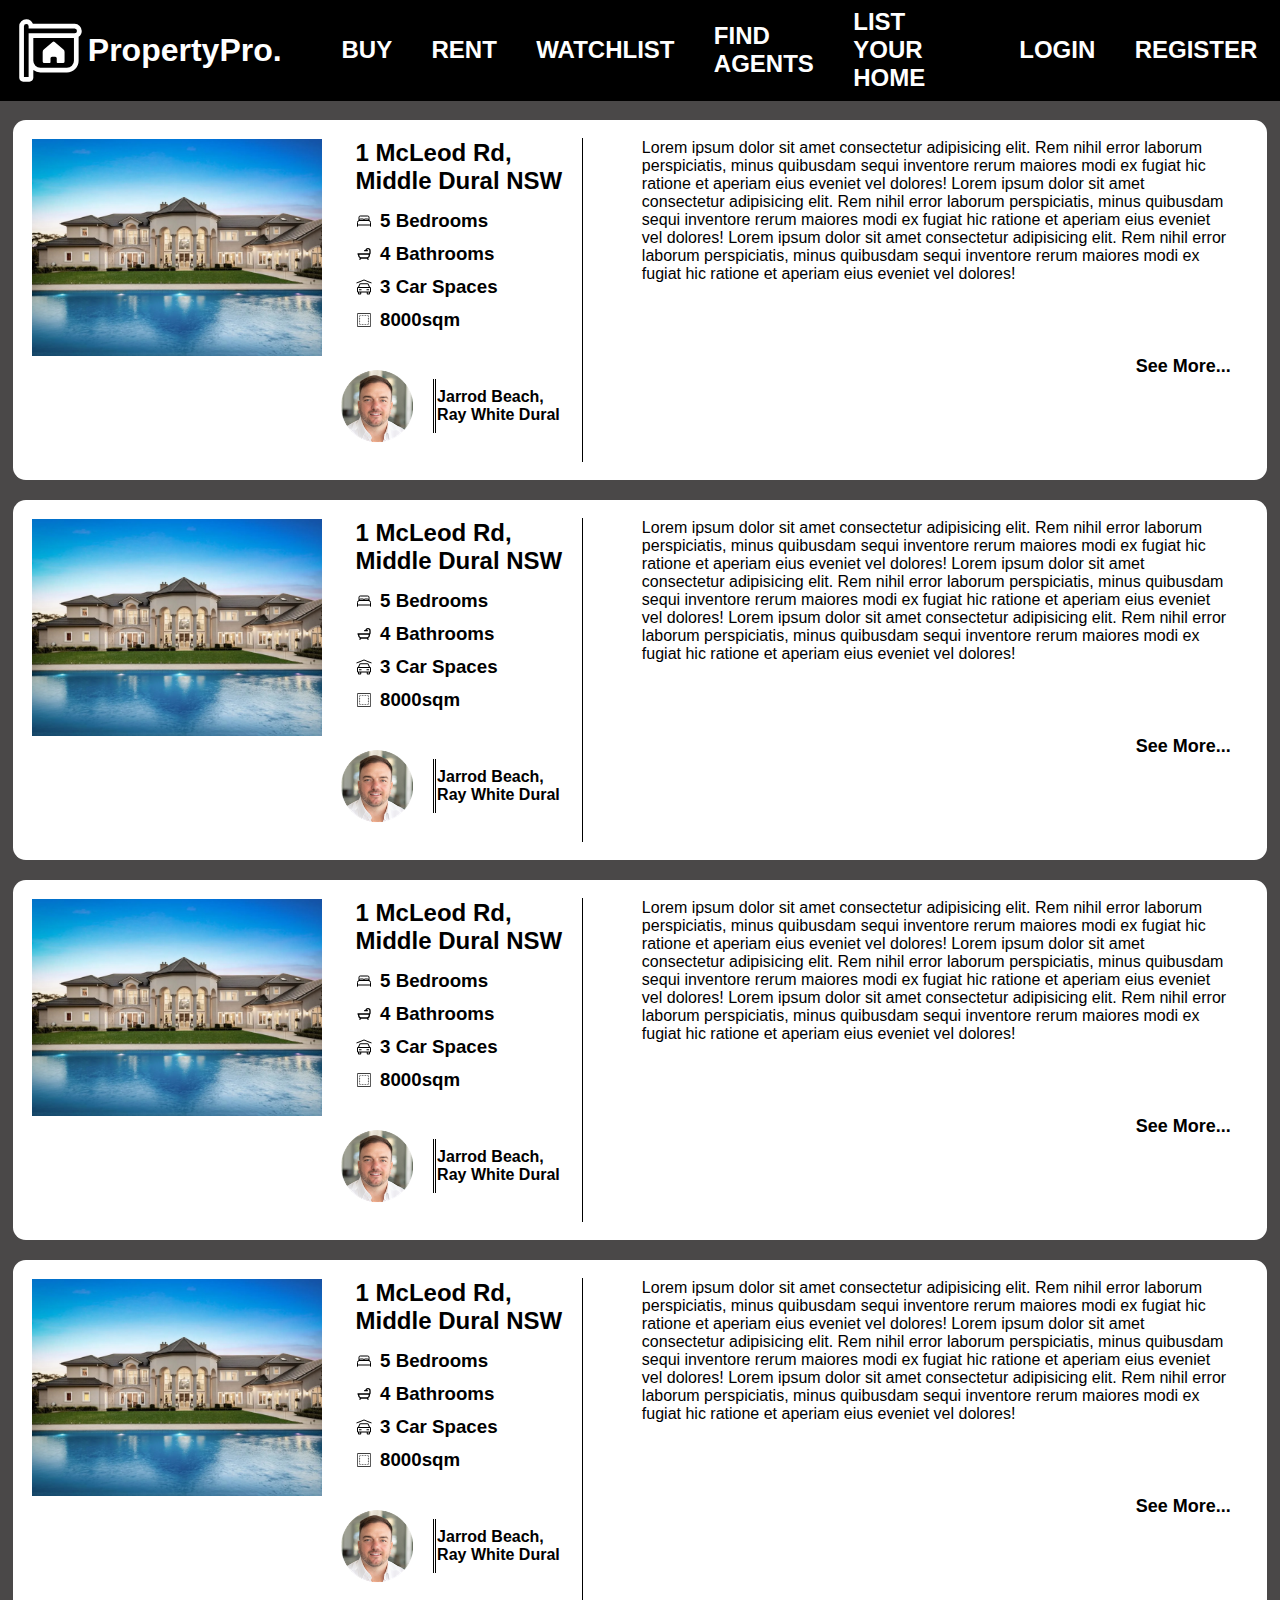
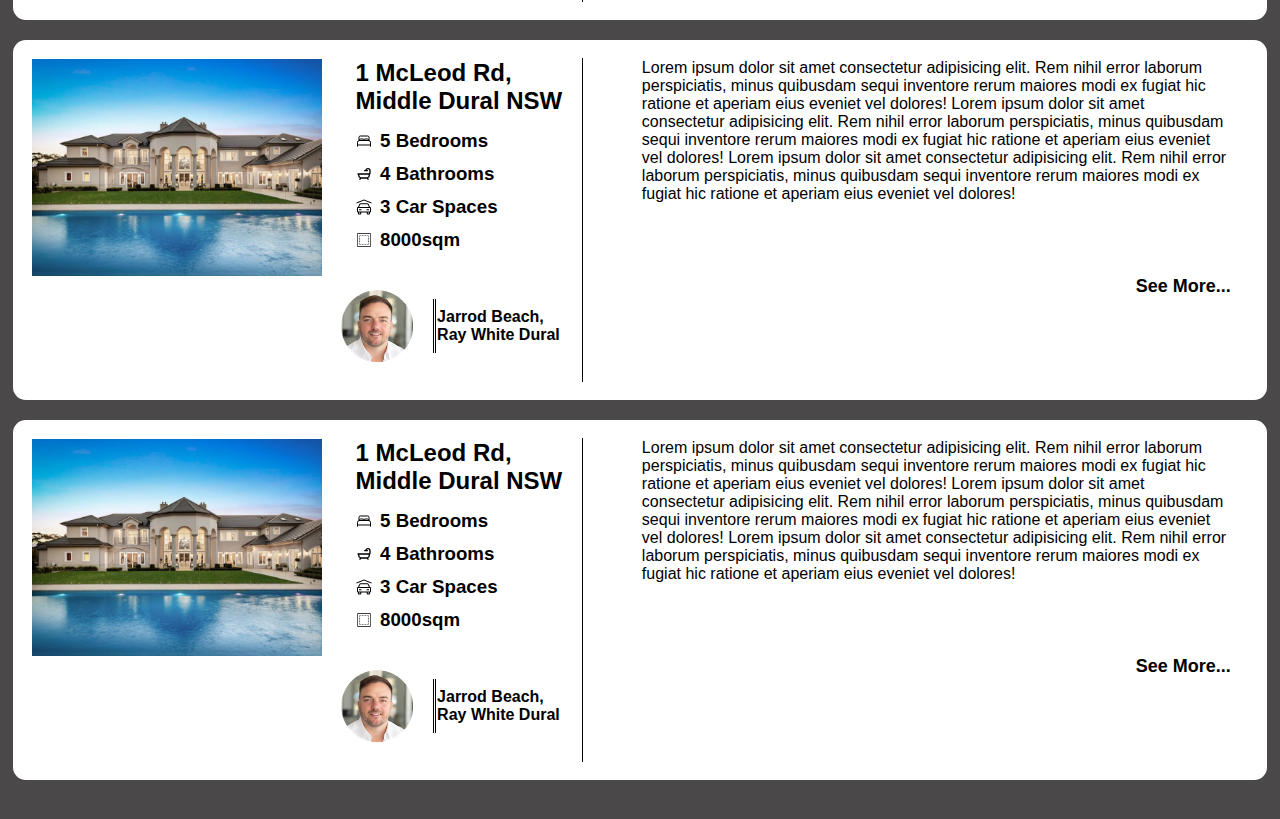
<file: index.html>
<!DOCTYPE html>
<html lang="en">
<head>
    <meta charset="UTF-8">
    <meta name="viewport" content="width=device-width, initial-scale=1.0">
    <link rel="stylesheet" href="index.css"/>
    <title>PropertyPro</title>
</head>
<body>
    <!--START TOP BAR AND NAV OPTIONS-->
    <div id="topbar" >
        <!--TOP BAR LOGO-->
        <div class="mobilelogo">
        <div class="topbarcontents tbhome">
            <svg id="barlogo"  xmlns="http://www.w3.org/2000/svg" width="75" height="75" viewBox="0 0 24 24"> <a href="index.html" target="_self">
                <path id="barlogo" fill="white" d="M3.5 4.25V20.5H5v-14h14.727a.773.773 0 0 0 0-1.545H5v-.75a.705.705 0 0 0-.705-.705H4.25a.75.75 0 0 0-.75.75ZM22 5.728a2.27 2.27 0 0 1-1 1.883v7.639A3.75 3.75 0 0 1 17.25 19h-8.5a3.734 3.734 0 0 1-2.25-.75v2.5c0 .69-.56 1.25-1.25 1.25h-2C2.56 22 2 21.44 2 20.75V4.25A2.25 2.25 0 0 1 4.25 2h.045c.954 0 1.767.606 2.074 1.455h13.358A2.272 2.272 0 0 1 22 5.728ZM6.5 8v7.25a2.25 2.25 0 0 0 2.25 2.25h8.5a2.25 2.25 0 0 0 2.25-2.25V8h-13Zm3 4.46a1 1 0 0 1 .35-.76l2.825-2.42a.5.5 0 0 1 .65 0l2.826 2.42a1 1 0 0 1 .349.76v3.04a.5.5 0 0 1-.5.5h-1.75a.25.25 0 0 1-.25-.25V14.5a.5.5 0 0 0-.5-.5h-1a.5.5 0 0 0-.5.5v1.25a.25.25 0 0 1-.25.25H10a.5.5 0 0 1-.5-.5v-3.04Z"/> 
              </a> </svg>
        </div>
        <!--TOP BAR TITLE-->
        <div class="topbarcontents tbhome">
            <a href="index.html" target="_self"><h1 class="topbarcontents" id="tbtitle">PropertyPro.</h1></a>
        </div>
        </div>
        <!--TOP BAR NAVBAR-->
        <div class="topbarcontents navbarmain">
            <h2 class="navbar navmargin">BUY</h2>
            <h2 class="navbar">RENT</h2>
            <h2 class="navbar">WATCHLIST</h2>
            <h2 class="navbar">FIND AGENTS</h2>
            <h2 class="navbar">LIST YOUR HOME</h2>
            <h2 class="navbar"><a href="../login_page/login.html">LOGIN</a></h2>
            <h2 class="navbar"><a href="../register_page/register.html">REGISTER</a></h2>

        </div>
    </div>
    <!--START MAIN CONTAINER-->
    <div class="maincontainer">
        <!--START LISTING CARDS-->
        <div class="listing">
            <img class="listingimage" src="../images/capi_3d0ae6fd24aaa82334ec97a250693b66_845099426df78ba11cf1a95644861242.webp"/>
            <div class="propstats"> 
                <h2>1 McLeod Rd,</h2>
                <h2>Middle Dural NSW</h2>
                <ul class="propstatlist">
                  <li class="beds"><h3>5 Bedrooms</h3></li>
                  <li class="baths"><h3>4 Bathrooms</h3></li>
                  <li class="cars"><h3>3 Car Spaces</h3></li>
                  <li class="landsize"><h3>8000sqm</h3></li>
                </ul>
                <!--Agent Card-->
                <div class="agent">
                    <div class="agent agent-image">
                      <img class="agent-image" src="../images/agent pic.webp"/>
                    </div>
                    <div class="agent-details">
                       <h4 class="agent agent-details name">Jarrod Beach,</h4>
                       <h4 class="agent agent-details agency">Ray White Dural</h4>
                    </div>
                </div>
            </div>
              <div class="divider"></div>
            <div class='propblurb'>
                <div class="blurb">
                
                    <p>Lorem ipsum dolor sit amet consectetur adipisicing elit. Rem nihil error laborum perspiciatis, 
                        minus quibusdam sequi inventore rerum maiores modi ex fugiat hic ratione et aperiam eius eveniet vel dolores! Lorem ipsum dolor sit amet consectetur adipisicing elit. Rem nihil error laborum perspiciatis, 
                        minus quibusdam sequi inventore rerum maiores modi ex fugiat hic ratione et aperiam eius eveniet vel dolores! Lorem ipsum dolor sit amet consectetur adipisicing elit. Rem nihil error laborum perspiciatis, 
                        minus quibusdam sequi inventore rerum maiores modi ex fugiat hic ratione et aperiam eius eveniet vel dolores!</p>                </div>
                <div class="seemore">
                    <h3>See More...</h3>
     
                </div>
            </div>
        </div>
        <div class="listing">
            <img class="listingimage" src="../images/capi_3d0ae6fd24aaa82334ec97a250693b66_845099426df78ba11cf1a95644861242.webp"/>
            <div class="propstats"> 
                <h2>1 McLeod Rd,</h2>
                <h2>Middle Dural NSW</h2>
                <ul class="propstatlist">
                  <li class="beds"><h3>5 Bedrooms</h3></li>
                  <li class="baths"><h3>4 Bathrooms</h3></li>
                  <li class="cars"><h3>3 Car Spaces</h3></li>
                  <li class="landsize"><h3>8000sqm</h3></li>
                </ul>
                <!--Agent Card-->
                <div class="agent">
                    <div class="agent agent-image">
                      <img class="agent-image" src="../images/agent pic.webp"/>
                    </div>
                    <div class="agent-details">
                       <h4 class="agent agent-details name">Jarrod Beach,</h4>
                       <h4 class="agent agent-details agency">Ray White Dural</h4>
                    </div>
                </div>
            </div>
              <div class="divider"></div>
            <div class='propblurb'>
                <div class="blurb">
                
                    <p>Lorem ipsum dolor sit amet consectetur adipisicing elit. Rem nihil error laborum perspiciatis, 
                        minus quibusdam sequi inventore rerum maiores modi ex fugiat hic ratione et aperiam eius eveniet vel dolores! Lorem ipsum dolor sit amet consectetur adipisicing elit. Rem nihil error laborum perspiciatis, 
                        minus quibusdam sequi inventore rerum maiores modi ex fugiat hic ratione et aperiam eius eveniet vel dolores! Lorem ipsum dolor sit amet consectetur adipisicing elit. Rem nihil error laborum perspiciatis, 
                        minus quibusdam sequi inventore rerum maiores modi ex fugiat hic ratione et aperiam eius eveniet vel dolores!</p>
                </div>
                <div class="seemore">
                    <h3>See More...</h3>
     
                </div>
            </div>
        </div>
        <div class="listing">
            <img class="listingimage" src="../images/capi_3d0ae6fd24aaa82334ec97a250693b66_845099426df78ba11cf1a95644861242.webp"/>
            <div class="propstats"> 
                <h2>1 McLeod Rd,</h2>
                <h2>Middle Dural NSW</h2>
                <ul class="propstatlist">
                  <li class="beds"><h3>5 Bedrooms</h3></li>
                  <li class="baths"><h3>4 Bathrooms</h3></li>
                  <li class="cars"><h3>3 Car Spaces</h3></li>
                  <li class="landsize"><h3>8000sqm</h3></li>
                </ul>
                <!--Agent Card-->
                <div class="agent">
                    <div class="agent agent-image">
                      <img class="agent-image" src="../images/agent pic.webp"/>
                    </div>
                    <div class="agent-details">
                       <h4 class="agent agent-details name">Jarrod Beach,</h4>
                       <h4 class="agent agent-details agency">Ray White Dural</h4>
                    </div>
                </div>
            </div>
              <div class="divider"></div>
            <div class='propblurb'>
                <div class="blurb">
                
                    <p>Lorem ipsum dolor sit amet consectetur adipisicing elit. Rem nihil error laborum perspiciatis, 
                        minus quibusdam sequi inventore rerum maiores modi ex fugiat hic ratione et aperiam eius eveniet vel dolores! Lorem ipsum dolor sit amet consectetur adipisicing elit. Rem nihil error laborum perspiciatis, 
                        minus quibusdam sequi inventore rerum maiores modi ex fugiat hic ratione et aperiam eius eveniet vel dolores! Lorem ipsum dolor sit amet consectetur adipisicing elit. Rem nihil error laborum perspiciatis, 
                        minus quibusdam sequi inventore rerum maiores modi ex fugiat hic ratione et aperiam eius eveniet vel dolores!</p>                </div>
                <div class="seemore">
                    <h3>See More...</h3>
     
                </div>
            </div>
        </div>
        <div class="listing">
            <img class="listingimage" src="../images/capi_3d0ae6fd24aaa82334ec97a250693b66_845099426df78ba11cf1a95644861242.webp"/>
            <div class="propstats"> 
                <h2>1 McLeod Rd,</h2>
                <h2>Middle Dural NSW</h2>
                <ul class="propstatlist">
                  <li class="beds"><h3>5 Bedrooms</h3></li>
                  <li class="baths"><h3>4 Bathrooms</h3></li>
                  <li class="cars"><h3>3 Car Spaces</h3></li>
                  <li class="landsize"><h3>8000sqm</h3></li>
                </ul>
                <!--Agent Card-->
                <div class="agent">
                    <div class="agent agent-image">
                      <img class="agent-image" src="../images/agent pic.webp"/>
                    </div>
                    <div class="agent-details">
                       <h4 class="agent agent-details name">Jarrod Beach,</h4>
                       <h4 class="agent agent-details agency">Ray White Dural</h4>
                    </div>
                </div>
            </div>
              <div class="divider"></div>
            <div class='propblurb'>
                <div class="blurb">
                
                    <p>Lorem ipsum dolor sit amet consectetur adipisicing elit. Rem nihil error laborum perspiciatis, 
                        minus quibusdam sequi inventore rerum maiores modi ex fugiat hic ratione et aperiam eius eveniet vel dolores! Lorem ipsum dolor sit amet consectetur adipisicing elit. Rem nihil error laborum perspiciatis, 
                        minus quibusdam sequi inventore rerum maiores modi ex fugiat hic ratione et aperiam eius eveniet vel dolores! Lorem ipsum dolor sit amet consectetur adipisicing elit. Rem nihil error laborum perspiciatis, 
                        minus quibusdam sequi inventore rerum maiores modi ex fugiat hic ratione et aperiam eius eveniet vel dolores!</p>
                </div>
                <div class="seemore">
                    <h3>See More...</h3>
     
                </div>
            </div>
        </div>
        <div class="listing">
            <img class="listingimage" src="../images/capi_3d0ae6fd24aaa82334ec97a250693b66_845099426df78ba11cf1a95644861242.webp"/>
            <div class="propstats"> 
                <h2>1 McLeod Rd,</h2>
                <h2>Middle Dural NSW</h2>
                <ul class="propstatlist">
                  <li class="beds"><h3>5 Bedrooms</h3></li>
                  <li class="baths"><h3>4 Bathrooms</h3></li>
                  <li class="cars"><h3>3 Car Spaces</h3></li>
                  <li class="landsize"><h3>8000sqm</h3></li>
                </ul>
                <!--Agent Card-->
                <div class="agent">
                    <div class="agent agent-image">
                      <img class="agent-image" src="../images/agent pic.webp"/>
                    </div>
                    <div class="agent-details">
                       <h4 class="agent agent-details name">Jarrod Beach,</h4>
                       <h4 class="agent agent-details agency">Ray White Dural</h4>
                    </div>
                </div>
            </div>
              <div class="divider"></div>
            <div class='propblurb'>
                <div class="blurb">
                
                    <p>Lorem ipsum dolor sit amet consectetur adipisicing elit. Rem nihil error laborum perspiciatis, 
                        minus quibusdam sequi inventore rerum maiores modi ex fugiat hic ratione et aperiam eius eveniet vel dolores! Lorem ipsum dolor sit amet consectetur adipisicing elit. Rem nihil error laborum perspiciatis, 
                        minus quibusdam sequi inventore rerum maiores modi ex fugiat hic ratione et aperiam eius eveniet vel dolores! Lorem ipsum dolor sit amet consectetur adipisicing elit. Rem nihil error laborum perspiciatis, 
                        minus quibusdam sequi inventore rerum maiores modi ex fugiat hic ratione et aperiam eius eveniet vel dolores!</p>                </div>
                <div class="seemore">
                    <h3>See More...</h3>
     
                </div>
            </div>
        </div>
        <div class="listing">
            <img class="listingimage" src="../images/capi_3d0ae6fd24aaa82334ec97a250693b66_845099426df78ba11cf1a95644861242.webp"/>
            <div class="propstats"> 
                <h2>1 McLeod Rd,</h2>
                <h2>Middle Dural NSW</h2>
                <ul class="propstatlist">
                  <li class="beds"><h3>5 Bedrooms</h3></li>
                  <li class="baths"><h3>4 Bathrooms</h3></li>
                  <li class="cars"><h3>3 Car Spaces</h3></li>
                  <li class="landsize"><h3>8000sqm</h3></li>
                </ul>
                <!--Agent Card-->
                <div class="agent">
                    <div class="agent agent-image">
                      <img class="agent-image" src="../images/agent pic.webp"/>
                    </div>
                    <div class="agent-details">
                       <h4 class="agent agent-details name">Jarrod Beach,</h4>
                       <h4 class="agent agent-details agency">Ray White Dural</h4>
                    </div>
                </div>
            </div>
              <div class="divider"></div>
            <div class='propblurb'>
                <div class="blurb">
                
                    <p>Lorem ipsum dolor sit amet consectetur adipisicing elit. Rem nihil error laborum perspiciatis, 
                        minus quibusdam sequi inventore rerum maiores modi ex fugiat hic ratione et aperiam eius eveniet vel dolores! Lorem ipsum dolor sit amet consectetur adipisicing elit. Rem nihil error laborum perspiciatis, 
                        minus quibusdam sequi inventore rerum maiores modi ex fugiat hic ratione et aperiam eius eveniet vel dolores! Lorem ipsum dolor sit amet consectetur adipisicing elit. Rem nihil error laborum perspiciatis, 
                        minus quibusdam sequi inventore rerum maiores modi ex fugiat hic ratione et aperiam eius eveniet vel dolores!</p>
                </div>
                <div class="seemore">
                    <h3>See More...</h3>
     
                </div>
            </div>
        </div>
</body>
</html>
</file>
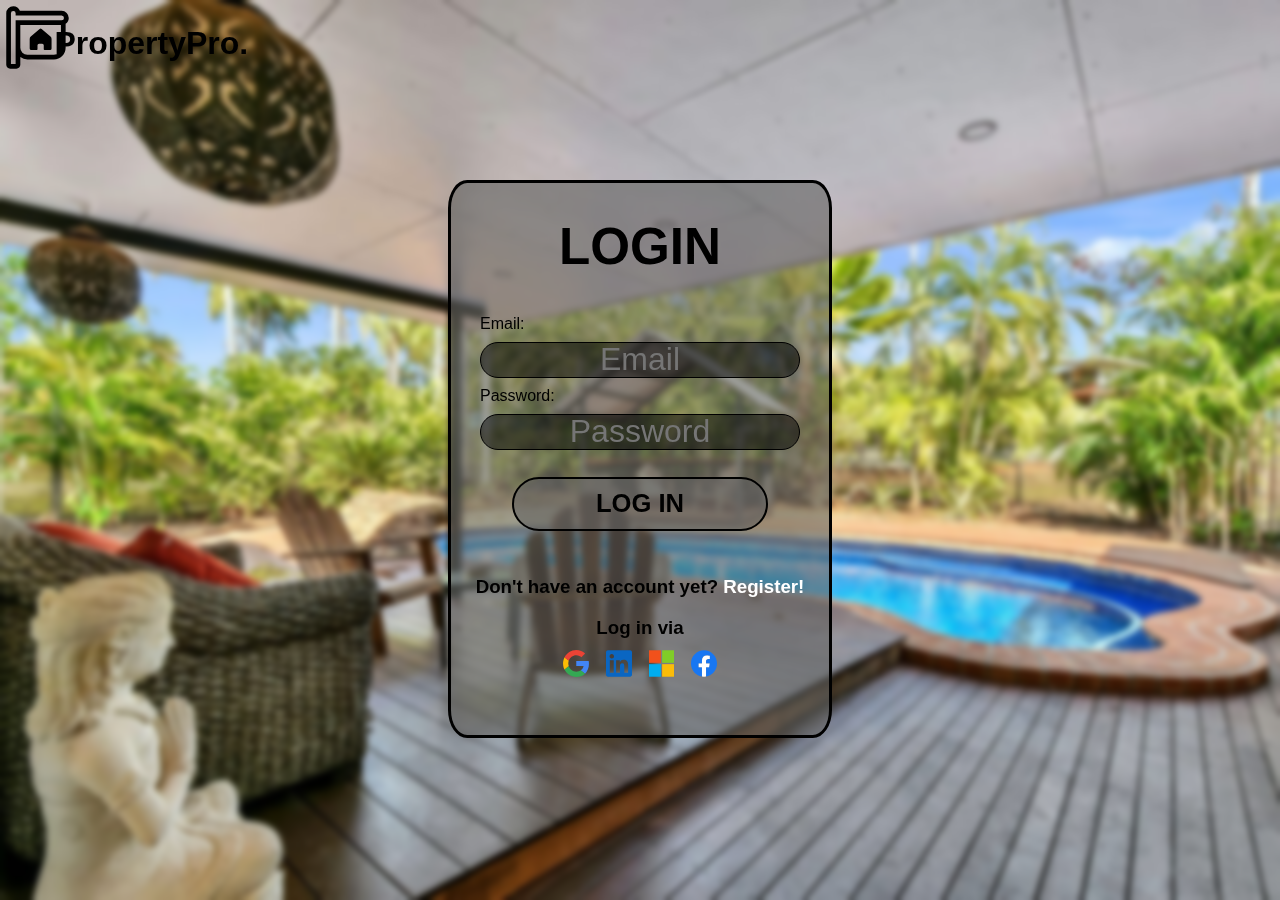
<file: login_page/login.html>
<!DOCTYPE html>
<html lang="en">
<head>
    <meta charset="UTF-8">
    <meta name="viewport" content="width=device-width, initial-scale=1.0">
    <title>PropertyPro: Log In</title>
    <link rel="stylesheet" href="login.css"/>
</head>
<body id="body"> 
    <!--Centered Sign in Container-->
    <div class="container">
        <svg id="barlogo" class="home"  xmlns="http://www.w3.org/2000/svg" width="75" height="75" viewBox="0 0 24 24"> <a href="../home_page/index.html" target="_self">
            <path id="barlogo" fill="white" d="M3.5 4.25V20.5H5v-14h14.727a.773.773 0 0 0 0-1.545H5v-.75a.705.705 0 0 0-.705-.705H4.25a.75.75 0 0 0-.75.75ZM22 5.728a2.27 2.27 0 0 1-1 1.883v7.639A3.75 3.75 0 0 1 17.25 19h-8.5a3.734 3.734 0 0 1-2.25-.75v2.5c0 .69-.56 1.25-1.25 1.25h-2C2.56 22 2 21.44 2 20.75V4.25A2.25 2.25 0 0 1 4.25 2h.045c.954 0 1.767.606 2.074 1.455h13.358A2.272 2.272 0 0 1 22 5.728ZM6.5 8v7.25a2.25 2.25 0 0 0 2.25 2.25h8.5a2.25 2.25 0 0 0 2.25-2.25V8h-13Zm3 4.46a1 1 0 0 1 .35-.76l2.825-2.42a.5.5 0 0 1 .65 0l2.826 2.42a1 1 0 0 1 .349.76v3.04a.5.5 0 0 1-.5.5h-1.75a.25.25 0 0 1-.25-.25V14.5a.5.5 0 0 0-.5-.5h-1a.5.5 0 0 0-.5.5v1.25a.25.25 0 0 1-.25.25H10a.5.5 0 0 1-.5-.5v-3.04Z"/> 
          </a> </svg>
          <div class="topbarcontents tbhome home">
            <a href="../home_page/index.html" target="_self"><h1 class="topbarcontents" id="tbtitle">PropertyPro.</h1></a>
        </div>
        <div class="formbody">
            <h1 class="heading">LOGIN</h1>
          <form action="../home_page/index.html" method="post">
              <label for="email">Email: </label>
              <input name="email" class="form login-form" type="email" placeholder="Email"></input>
              <label>Password: </label>
              <input name="password" class="form login-form" type="password" placeholder="Password"></input>
              <button type="submit" class="login"><h1 class="login-button">LOG IN</h1></button>
          </form>
          <!--Register Prompt-->
          <h3>Don't have an account yet? <a href="../register_page/register.html">Register!</a></h3>
          <!--Other ways to sign in via API-->
          <h3 class="loginvia">Log in via</h3>
          <div class="icons">
            <img src="../images/google-icon.svg"/>
            <img src="../images/linkedin-icon.svg"/>
            <img src="../images/microsoft-icon.svg"/>
            <img src="../images/facebook.svg"/>

        </div>
        </div>
        
    </div>
</body>
</html>
</file>
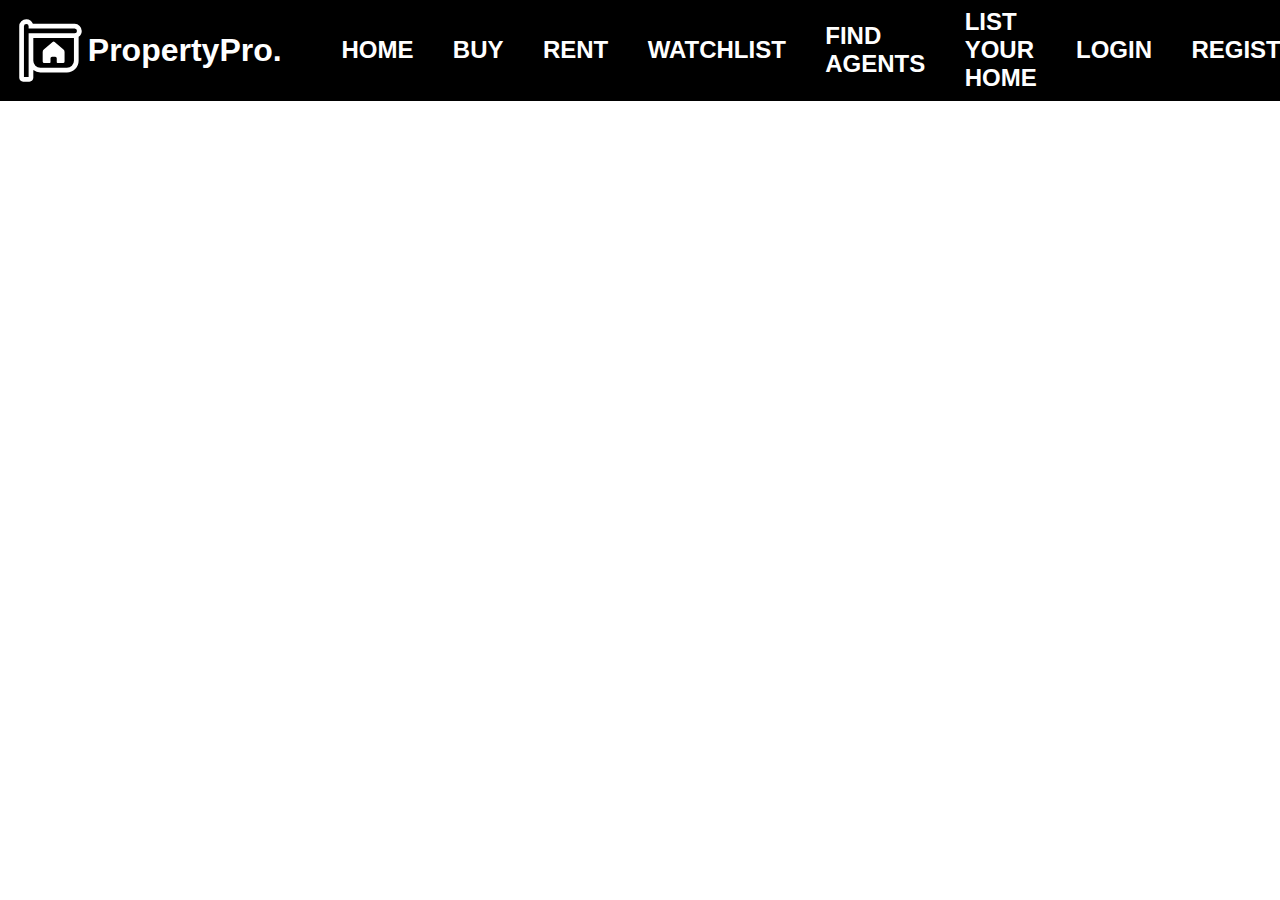
<file: property_page/unique-property.html>
<!DOCTYPE html>
<html lang="en">
<head>
    <meta charset="UTF-8">
    <meta name="viewport" content="width=device-width, initial-scale=1.0">
    <title id="propaddress">PropertyPro:</title>
    <link rel="stylesheet" href="unique-property.css"/>
</head>
<body>
        <!--START TOP BAR AND NAV OPTIONS-->
        <div id="topbar" >
            <!--TOP BAR LOGO-->
            <div class="mobilelogo">
            <div class="topbarcontents tbhome">
                <svg id="barlogo"  xmlns="http://www.w3.org/2000/svg" width="75" height="75" viewBox="0 0 24 24"> <a href="index.html" target="_self">
                    <path id="barlogo" fill="white" d="M3.5 4.25V20.5H5v-14h14.727a.773.773 0 0 0 0-1.545H5v-.75a.705.705 0 0 0-.705-.705H4.25a.75.75 0 0 0-.75.75ZM22 5.728a2.27 2.27 0 0 1-1 1.883v7.639A3.75 3.75 0 0 1 17.25 19h-8.5a3.734 3.734 0 0 1-2.25-.75v2.5c0 .69-.56 1.25-1.25 1.25h-2C2.56 22 2 21.44 2 20.75V4.25A2.25 2.25 0 0 1 4.25 2h.045c.954 0 1.767.606 2.074 1.455h13.358A2.272 2.272 0 0 1 22 5.728ZM6.5 8v7.25a2.25 2.25 0 0 0 2.25 2.25h8.5a2.25 2.25 0 0 0 2.25-2.25V8h-13Zm3 4.46a1 1 0 0 1 .35-.76l2.825-2.42a.5.5 0 0 1 .65 0l2.826 2.42a1 1 0 0 1 .349.76v3.04a.5.5 0 0 1-.5.5h-1.75a.25.25 0 0 1-.25-.25V14.5a.5.5 0 0 0-.5-.5h-1a.5.5 0 0 0-.5.5v1.25a.25.25 0 0 1-.25.25H10a.5.5 0 0 1-.5-.5v-3.04Z"/> 
                  </a> </svg>
            </div>
            <!--TOP BAR TITLE-->
            <div class="topbarcontents tbhome">
                <a href="index.html" target="_self"><h1 class="topbarcontents" id="tbtitle">PropertyPro.</h1></a>
            </div>
            </div>
            <!--TOP BAR NAVBAR-->
            <div class="topbarcontents navbarmain">
                <h2 class="navbar navmargin">HOME</h2>
                <h2 class="navbar">BUY</h2>
                <h2 class="navbar">RENT</h2>
                <h2 class="navbar">WATCHLIST</h2>
                <h2 class="navbar">FIND AGENTS</h2>
                <h2 class="navbar">LIST YOUR HOME</h2>
                <h2 class="navbar"><a href="../login_page/login.html">LOGIN</a></h2>
                <h2 class="navbar"><a href="../register_page/register.html">REGISTER</a></h2>
    
            </div>
        </div>
</body>
</html>
</file>
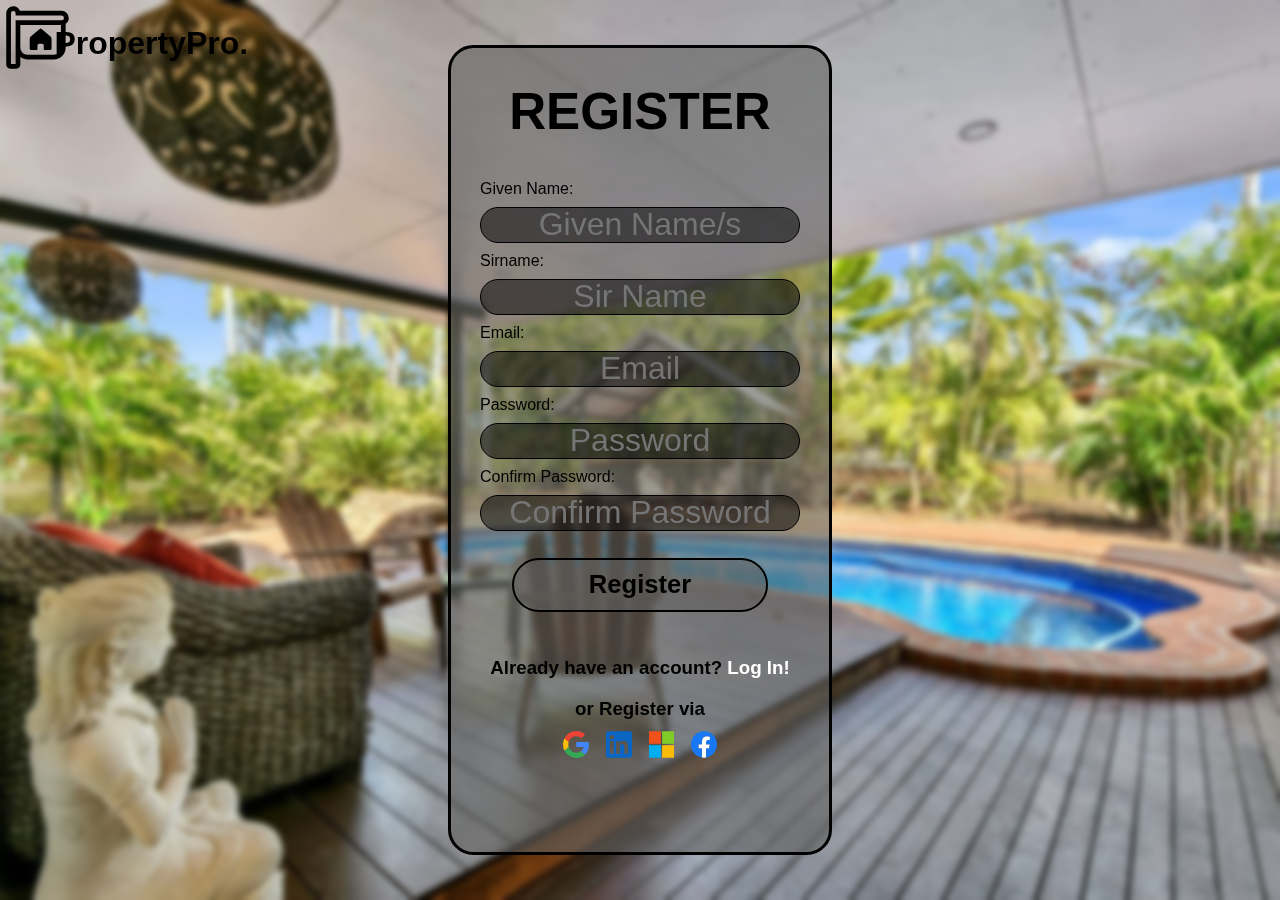
<file: register_page/register.html>
<!DOCTYPE html>
<html lang="en">
<head>
    <meta charset="UTF-8">
    <meta name="viewport" content="width=device-width, initial-scale=1.0">
    <title>PropertyPro: Register</title>
    <link rel="stylesheet" href="register.css"/>
</head>
<body id="body"> 
    <!--Centered Sign in Container-->
    
    <div class="container">
        <!--Home Navigation Icon-->
        <svg id="barlogo"  xmlns="http://www.w3.org/2000/svg" width="75" height="75" viewBox="0 0 24 24"> <a href="../home_page/index.html" target="_self">
            <path id="barlogo" fill="white" d="M3.5 4.25V20.5H5v-14h14.727a.773.773 0 0 0 0-1.545H5v-.75a.705.705 0 0 0-.705-.705H4.25a.75.75 0 0 0-.75.75ZM22 5.728a2.27 2.27 0 0 1-1 1.883v7.639A3.75 3.75 0 0 1 17.25 19h-8.5a3.734 3.734 0 0 1-2.25-.75v2.5c0 .69-.56 1.25-1.25 1.25h-2C2.56 22 2 21.44 2 20.75V4.25A2.25 2.25 0 0 1 4.25 2h.045c.954 0 1.767.606 2.074 1.455h13.358A2.272 2.272 0 0 1 22 5.728ZM6.5 8v7.25a2.25 2.25 0 0 0 2.25 2.25h8.5a2.25 2.25 0 0 0 2.25-2.25V8h-13Zm3 4.46a1 1 0 0 1 .35-.76l2.825-2.42a.5.5 0 0 1 .65 0l2.826 2.42a1 1 0 0 1 .349.76v3.04a.5.5 0 0 1-.5.5h-1.75a.25.25 0 0 1-.25-.25V14.5a.5.5 0 0 0-.5-.5h-1a.5.5 0 0 0-.5.5v1.25a.25.25 0 0 1-.25.25H10a.5.5 0 0 1-.5-.5v-3.04Z"/> 
          </a> </svg>
          <div class="topbarcontents tbhome">
            <a href="../home_page/index.html" target="_self"><h1 class="topbarcontents" id="tbtitle">PropertyPro.</h1></a>
        </div>
        <!--Start Form-->
        <div class="formbody">
            <h1 class="heading">REGISTER</h1>
          <form action="../home_page/index.html" method="post">
              <label for="fname">Given Name: </label>
              <input name="fname" class="form login-form" type="text" placeholder="Given Name/s"></input>
              <label for="lname">Sirname: </label>
              <input name="lname" class="form login-form" type="text" placeholder="Sir Name"></input>
              
              <label for="email">Email: </label>
              <input name="email" class="form login-form" type="email" placeholder="Email"></input>
              <label>Password: </label>
              <input name="password" class="form login-form" type="password" placeholder="Password"></input>
              <label>Confirm Password: </label>
              <input name="password" class="form login-form" type="password" placeholder="Confirm Password"></input>
              <button type="submit" class="login"><h1 class="login-button">Register</h1></button>
          </form>
          <!--Register Prompt-->
          <h3>Already have an account? <a href="../login_page/login.html">Log In!</a></h3>
          <!--Other ways to sign in via API-->
          <h3 class="loginvia"> or Register via</h3>
          <div class="icons">
            <img src="../images/google-icon.svg"/>
            <img src="../images/linkedin-icon.svg"/>
            <img src="../images/microsoft-icon.svg"/>
            <img src="../images/facebook.svg"/>

        </div>
        </div>
        
    </div>
</body>
</html>
</file>
<file: index.css>
*{
    box-sizing: border-box;
    font-family: sans-serif;
    color: black; 
    margin: 0;
    padding: 0;
}
a{
    color: white;
    text-decoration: none;
}
/* Topbar with Nav Options*/
#topbar{
    background-color: black;
    display: flex;
    justify-content: baseline;
    width: 100vw;
    margin: 0 0;
    padding: 1% 1%;
}
.mobilelogo{
    display: flex;
}
.topbarcontents, .topbarcontents>h2{
    display: flex;
    justify-content: baseline;
    align-items: center;
    color: white;
}
.navbar{
    margin-left:2%;
    /*border:5px solid red;*/
    height: 8vh;
    padding: 1%;
    border-radius: 1vw;
}
.navbar:hover{
    background-color: rgba(75, 75, 75, 0.5);
}
.navbarmain{
    justify-content: space-evenly;
    display: flex;
    width: 85vw;
    min-width: 60vw;
}
.navmargin{
    margin-left:50px;
}
#barlogo{
    background-color: black;
    min-width: 5vw;
}
#tbtitle:hover{
    color: aqua;
   transition: 1s;
}
#barlogo:hover{
    fill: aqua;
   transition: 1s;
}
/*Main Conatiner Area*/
.maincontainer{
    background-color: rgb(74, 72, 72);
    width: 100vw;
    height: 100%;
   padding: 1.5% 1%;
}
/*Front Page Listings*/
.listing{
    width: 100%;
    height: 40vh;
    background-color: white;
    border-radius: 1vw;
    display: flex;
    margin-bottom: 20px;
    margin-right: 1.5%;
}
/*Listing Image*/
.listingimage{
    height: 17vw;
    margin: 1.5%;
}
.propstats{
    margin-top:1.5%;
    display: flex;
    flex-direction: column;
}
.propstatlist{
    margin-left: 7%;
    margin-top: 5%;
    line-height: 30px;
    list-style: none;
}
.propstatlist .beds{
    margin-bottom: 1rm;
    background: url(../images/bed-outline.svg) no-repeat left 7px;
    padding: 0px 0 3px 24px;
}
.propstatlist .baths{
    margin-bottom: 1re;
    background: url(../images/bath-shower-line.svg) no-repeat left 7px;
    padding: 0px 0 3px 24px;
}
.propstatlist .cars{
    margin-bottom: 1re;
    background: url(../images/garage.svg) no-repeat left 7px;
    padding: 0px 0 3px 24px;
}
.propstatlist .landsize{
    margin-bottom: 1re;
    background: url(../images/turf-size.svg) no-repeat left 7px;
    padding: 0px 0 3px 24px;
}
.propstats>h2{
    margin-left: 15px;
}
/*agent card*/
.agent-image{
    height: 10vh;
}
.agent{
    display: flex;
    align-items: center;
    height: 40%;
    gap: 20px;
}
.agent-details{
    align-items: middle;
    border-left: 0.1vw solid black;
    padding-left: 0.1vw;
}
.name{
    padding-top: 1vh;
}
.agency{
    padding-bottom:1vh;
}


/*Divider*/
.divider{
    width: 0.1%;
    height: 90%;
    margin-left:auto;
    margin-top:auto;
    margin-bottom: auto;
    margin-left: 20px;
    background:black;
}
/*Property Blurb Section of Listing Card*/
.propblurb{
    margin-top:1.5%;
    margin-bottom: 1.5%;
    margin-left: 20px;
    margin-right: 5px;
    max-width: 50%;
    min-height: 20vw;
    display: flex;
    flex-direction: column;
}
.blurb{
    margin-left: 3vw;
    height: 10vw;
    font-size: 1.25vw;
}
.seemore{
    text-align: end;
    font-size: 1.2vw;
    margin-top: 7vw;
    width: 100%;
}





/*MOBILE VERSION*/


@media screen and (min-width:320px) and (max-width:480px){
    *{
        box-sizing: border-box;
        font-family: sans-serif;
        color: black; 
        margin: 0;
        padding: 0;
    }
    html{
        min-width: 100vw;
    }
    /* Topbar with Nav Options*/
    #topbar{
        background-color: black;
        display: flex;
        flex-direction: column;
        justify-content: baseline;
        min-width:100vw;
        margin: 0 0;
        padding: 1% 1%;
    }
    .topbarcontents, .topbarcontents>h2{
        display: flex;
        justify-content: baseline;
        align-items: center;
        color: white;
    }
    .navbar{
        margin-left:0.5%;
       /* border:5px solid red;*/
        height: 3vh;
        padding: 0;
        border-radius: 1vw;
        font-size: 2vw;
        margin-top: 0.1vh;
    
    }
    .mobilelogo{
        display: flex;
        margin-bottom: 0.1vh;
        padding: 0%;
    }

    .navbar:hover{
        background-color: rgba(75, 75, 75, 0.5);
    }
    .navbarmain{
        justify-content: space-evenly;
        display: flex;
        width: 97vw;
    }
    
    #barlogo, #tbtitle{
        background-color: black;
        min-width: 5vw;
        max-width: 5vw;
        font-size: 1rem;
        padding: 0%;
        margin-bottom: 0em;
        max-height: 2vh;
    }
    #tbtitle:hover{
        color: aqua;
       transition: 1s;
    }
    #barlogo:hover{
        fill: aqua;
       transition: 1s;
    }
    /*Main Conatiner Area*/
    .maincontainer{
        background-color: grey;
        width: 100%;
        height: 100%;
       padding: 1.5% 1%;
    }
    /*Front Page Listings*/
    .listing{
        width: 100%;
        height: 15vh;
        background-color: white;
        border-radius: 1vw;
        display: flex;
        margin-bottom: 20px;
        margin-right: 0;
    }
    /*Listing Image*/
    .listingimage{
        height: 30vw;
        margin: 1.5%;
    }
    .propstats{
        margin-top:1.5%;
        display: flex;
        flex-direction: column;
        font-size: 0.5vh;
        min-width: 20vw;
        margin-right: 1vw;
    }
    
    .propstatlist{
        margin-left: 7%;
        margin-top: 5%;
        line-height: 1vh;
        list-style: none;
    }
    .propstatlist .beds{
        background: url(../images/bed-outline.svg) no-repeat left ;
        background-size: 1vh;
        padding: 0px 0 3px 24px;
    }
    .propstatlist .baths{
        background: url(../images/bath-shower-line.svg) no-repeat left ;
        background-size: 1vh;
        padding: 0px 0 3px 24px;
    }
    .propstatlist .cars{
        background: url(../images/garage.svg) no-repeat left ;
        background-size: 1vh;
        padding: 0px 0 3px 24px;
    }
    .propstatlist .landsize{
        background: url(../images/turf-size.svg) no-repeat left ;
        background-size: 1vh;
        padding: 0px 0 3px 24px;
    }
    .propstats>h2{
        margin-left: 15px;
    }
    /*agent card*/
    .agent-image{
        height: 5vh;
        max-height: 5vh;
    }
    .agent{
        display: flex;
        align-items: center;
        height: 40%;
        gap: 1vw;
    }
    .agent-details{
        align-items: middle;
    }
    
    /*Divider*/
    .divider{
        width: 0.5vw;
        height: 90%;
        margin-left: 0;
        margin-top:auto;
        margin-bottom: auto;
        margin-right: 0;
        background:black;
    }
    /*Property Blurb Section of Listing Card*/
    .propblurb{
        margin-top:1.5%;
        margin-bottom: 1.5%;
        margin-left: 1vw;
        margin-right: 5px;
        max-width: 50vw;
        min-height: 20vw;
        display: flex;
        flex-direction: column;
    }
    .blurb{
        height: 100%;
        min-width: 70%;
        font-size: 1.5vw;
        max-lines: 15;
    }
    .seemore{
        text-align: end;
        font-size: 1.8vw;
    }
}
</file>
<file: login_page/login.css>
*{
    box-sizing: border-box;
    font-family: sans-serif;
    /*border: 5px solid red;*/
}
#body{
    background-image: url(../images/image2.jpg); 
    background-position: center;
    background-repeat: no-repeat;
    background-size: cover;
    background-attachment: fixed;
    padding: 0;
    margin: 0;
}
#barlogo{
    position: absolute;
    top: 0;
    left: 0;
    display: flex;
    fill: black;
}
#tbtitle{
    position: absolute;
    top: 0.25vw;
    left: 4.25vw;
    color: black;
}
#barlogo:hover, #tbtitle:hover{
fill: aqua;
color: aqua;
transition: 1.5s;
}
.container{
    width: 100vw;
    height: 100vh;
    margin: 0 0;
    padding: 20vh 20vh;  
    backdrop-filter: blur(3px);
    
}
.formbody{
    display: flex;
    flex-direction: column;
    align-items: center;
    margin:  auto;
    border: 3px black solid;
    width: 30vw;
    height: 62vh;
    padding: 0;
    border-radius: 5%;
    background-color: rgba(99, 98, 97, 0.6);
}
.form{
    height: 4vh;
    display: flex;
    flex-direction: column;
    align-items: center;
    justify-content: center;
    margin: 1vh auto;
    width: 25vw;
    border-radius: 5vw;
    background-color: rgba(0, 0, 0, 0.5);
    color: white;
    font-size: 2em;
    text-align: center;
    border: 1px solid black;
}
.login-form{
    margin-left: 0;
   border: 1px solid black;
}
.heading{
    font-size: 4vw;
    margin-bottom: 3vw;
}
label{
    margin-top: 1vh;
}
.login{
    width: 20vw;
    margin: 3vh auto;
    display: flex;
    height: 6vh;
    font-size: 1.5em;
    text-align: center;
    background-color: rgba(99, 98, 97, 0.6);
    border-radius: 5vw;
    border: 2px solid black;
}
.login:hover{
    background-color: white;
    transition: 2.5s;
}
.login-button{
    margin: auto auto;
    font-size: 2vw;
}
.loginvia{
    margin: 0%;
}
a{
    color: rgb(255, 255, 255);
    text-decoration: none;
}
.icons{
    /*border: 5px red solid;*/
    display: flex;
    width: 90%;
    gap: 5%;
    justify-content: center;
    margin-top: 3%;
}
.icons>img{
    width: 2vw;
}
</file>
<file: property_page/unique-property.css>
*{
    box-sizing: border-box;
    font-family: sans-serif;
    color: black; 
    margin: 0;
    padding: 0;
}
a{
    color: white;
    text-decoration: none;
}
/* Topbar with Nav Options*/
#topbar{
    background-color: black;
    display: flex;
    justify-content: baseline;
    width: 100vw;
    margin: 0 0;
    padding: 1% 1%;
}
.mobilelogo{
    display: flex;
}
.topbarcontents, .topbarcontents>h2{
    display: flex;
    justify-content: baseline;
    align-items: center;
    color: white;
}
.navbar{
    margin-left:2%;
    /*border:5px solid red;*/
    height: 8vh;
    padding: 1%;
    border-radius: 1vw;
}
.navbar:hover{
    background-color: rgba(75, 75, 75, 0.5);
}
.navbarmain{
    justify-content: space-evenly;
    display: flex;
    width: 85vw;
    min-width: 60vw;
}
.navmargin{
    margin-left:50px;
}
#barlogo{
    background-color: black;
    min-width: 5vw;
}
#tbtitle:hover{
    color: aqua;
   transition: 1s;
}
#barlogo:hover{
    fill: aqua;
   transition: 1s;
}
</file>
<file: register_page/register.css>
*{
    box-sizing: border-box;
    font-family: sans-serif;
    /*border: 5px solid red;*/
}
#barlogo{
    position: absolute;
    top: 0;
    left: 0;
    display: flex;
    fill: black;
}
#tbtitle{
    position: absolute;
    top: 0.25vw;
    left: 4.25vw;
    color: black;
}
#body{
    background-image: url(../images/image2.jpg); 
    background-position: center;
    background-repeat: no-repeat;
    background-size: cover;
    background-attachment: fixed;
    padding: 0;
    margin: 0;
}
.container{
    width: 100vw;
    height: 100vh;
    margin: 0 0;
    padding: 20vh;
    padding-top: 5vh;  
    backdrop-filter: blur(3px);
    display: flex;
}
.formbody{
    display: flex;
    flex-direction: column;
    align-items: center;
    margin:  auto;
    border: 3px black solid;
    width: 30vw;
    height: 90vh;
    padding: 0;
    border-radius: 2vw;
    background-color: rgba(99, 98, 97, 0.6);
}
.form{
    height: 4vh;
    display: flex;
    flex-direction: column;
    align-items: center;
    justify-content: center;
    margin: 1vh auto;
    width: 25vw;
    border-radius: 5vw;
    background-color: rgba(0, 0, 0, 0.5);
    color: white;
    font-size: 2em;
    text-align: center;
    border: 1px solid black;
}
.login-form{
    margin-left: 0;
   border: 1px solid black;
}
.heading{
    font-size: 4vw;
    margin-bottom: 3vw;
}
label{
    margin-top: 1vh;
}
.login{
    width: 20vw;
    margin: 3vh auto;
    display: flex;
    height: 6vh;
    font-size: 1.5em;
    text-align: center;
    background-color: rgba(99, 98, 97, 0.6);
    border-radius: 5vw;
    border: 2px solid black;
}
.login:hover{
    background-color: white;
    transition: 2.5s;
}
.login-button{
    margin: auto auto;
    font-size: 2vw;
}
.loginvia{
    margin: 0%;
}
a{
    color: rgb(255, 255, 255);
    text-decoration: none;
}
.icons{
    /*border: 5px red solid;*/
    display: flex;
    width: 90%;
    gap: 5%;
    justify-content: center;
    margin-top: 3%;
}
.icons>img{
    width: 2vw;
}
</file>
